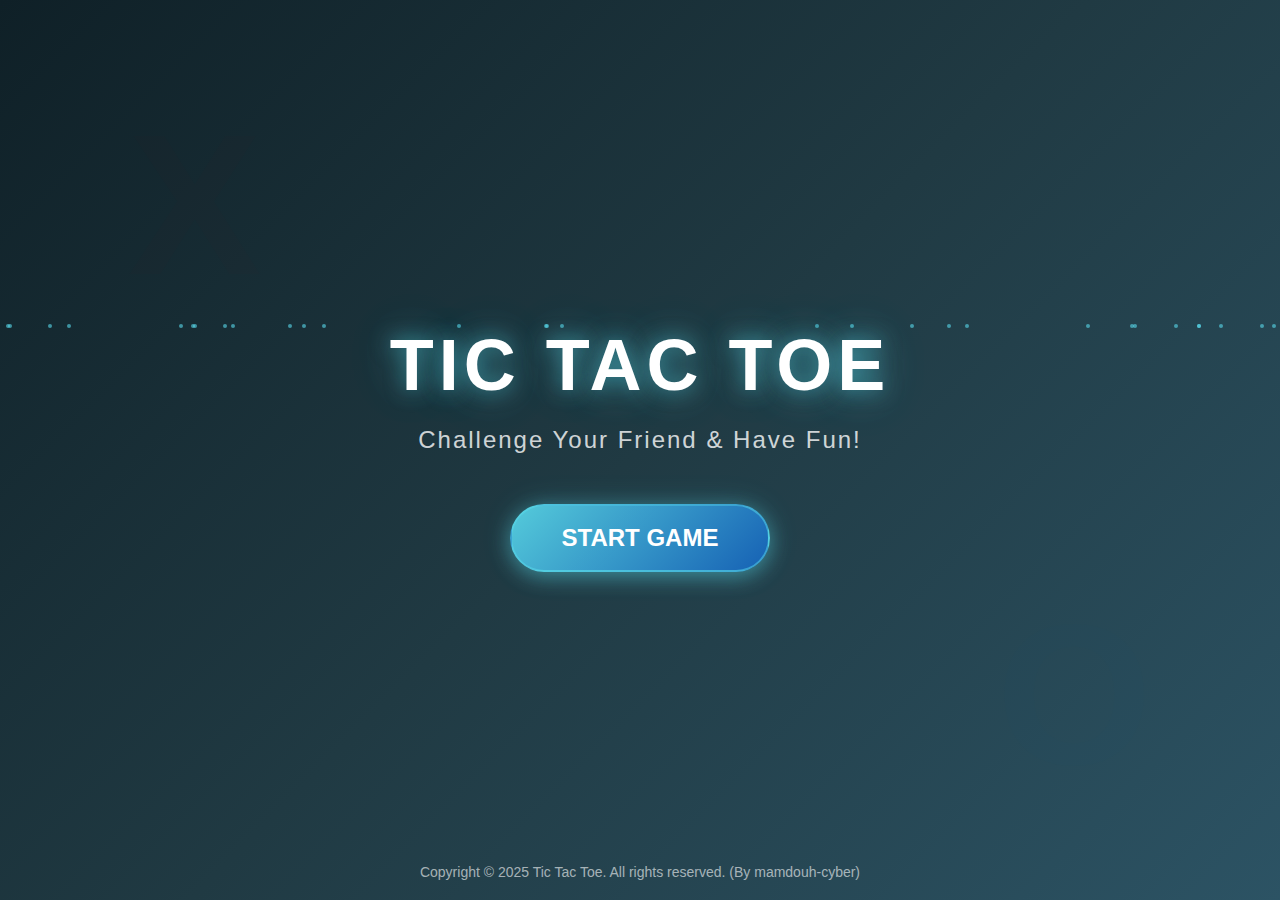
<file: index.html>
<!DOCTYPE html>
<html lang="en">
    <head>
        <meta charset="UTF-8">
        <title>Tic Tac Toe - Home</title>
        <meta name="viewport" content="width=device-width, initial-scale=1.0">
        <meta name="description" content="اهلا بك في موقعي">
        <meta name="keywords" content="X.O , XOgame , XO , O.X , OX , OXgame , Mamdouh-XO , Mamdouh-OX , Tic Tac Toe , tic tac toe">
        <meta name="author" content="mamdouh-cyber">
        <style>
            * {
                margin: 0;
                padding: 0;
                box-sizing: border-box;
            }

            body {
                background: linear-gradient(135deg, #0f2027, #203a43, #2c5364);
                min-height: 100vh;
                display: flex;
                flex-direction: column;
                justify-content: center;
                align-items: center;
                font-family: 'Arial', sans-serif;
                overflow: hidden;
                position: relative;
            }

            /* Animated background particles */
            .particle {
                position: absolute;
                width: 4px;
                height: 4px;
                background: rgba(90, 219, 236, 0.6);
                border-radius: 50%;
                animation: float 15s infinite ease-in-out;
            }

            @keyframes float {
                0%, 100% {
                    transform: translateY(0) translateX(0);
                    opacity: 0;
                }
                10% {
                    opacity: 1;
                }
                90% {
                    opacity: 1;
                }
                50% {
                    transform: translateY(-100vh) translateX(50px);
                    opacity: 0.8;
                }
            }

            /* Main container */
            .home-container {
                text-align: center;
                z-index: 10;
                animation: fadeInUp 1s ease-out;
            }

            @keyframes fadeInUp {
                from {
                    opacity: 0;
                    transform: translateY(30px);
                }
                to {
                    opacity: 1;
                    transform: translateY(0);
                }
            }

            /* Title styling */
            .main-title {
                font-size: 72px;
                font-weight: 900;
                color: #fff;
                margin-bottom: 20px;
                text-shadow: 0 0 20px rgba(90, 219, 236, 0.5),
                             0 0 40px rgba(90, 219, 236, 0.3),
                             0 0 60px rgba(90, 219, 236, 0.2);
                animation: pulse 2s ease-in-out infinite;
                letter-spacing: 5px;
                padding: 0 20px;
            }

            @keyframes pulse {
                0%, 100% {
                    transform: scale(1);
                }
                50% {
                    transform: scale(1.05);
                }
            }

            /* Subtitle */
            .subtitle {
                font-size: 24px;
                color: rgba(255, 255, 255, 0.8);
                margin-bottom: 50px;
                animation: fadeIn 1.5s ease-out;
                font-weight: 300;
                letter-spacing: 2px;
                padding: 0 20px;
            }

            @keyframes fadeIn {
                from {
                    opacity: 0;
                }
                to {
                    opacity: 1;
                }
            }

            /* Start button */
            .start-button {
                display: inline-block;
                padding: 18px 50px;
                font-size: 24px;
                font-weight: bold;
                color: #fff;
                background: linear-gradient(135deg, rgba(90, 219, 236, 0.9), rgba(21, 101, 192, 0.9));
                border: 2px solid rgba(90, 219, 236, 0.5);
                border-radius: 50px;
                cursor: pointer;
                text-decoration: none;
                transition: all 0.3s ease;
                box-shadow: 0 5px 20px rgba(90, 219, 236, 0.4),
                            0 0 30px rgba(90, 219, 236, 0.2);
                animation: buttonFloat 3s ease-in-out infinite;
                position: relative;
                overflow: hidden;
                -webkit-tap-highlight-color: transparent;
            }

            @keyframes buttonFloat {
                0%, 100% {
                    transform: translateY(0);
                }
                50% {
                    transform: translateY(-10px);
                }
            }

            .start-button::before {
                content: '';
                position: absolute;
                top: 50%;
                left: 50%;
                width: 0;
                height: 0;
                border-radius: 50%;
                background: rgba(255, 255, 255, 0.3);
                transform: translate(-50%, -50%);
                transition: width 0.6s, height 0.6s;
            }

            .start-button:hover::before {
                width: 300px;
                height: 300px;
            }

            .start-button:hover {
                transform: translateY(-5px) scale(1.05);
                box-shadow: 0 10px 30px rgba(90, 219,236, 0.6),
                            0 0 50px rgba(90, 219, 236, 0.4);
                border-color: rgba(90, 219, 236, 1);
            }

            .start-button:active {
                transform: translateY(-2px) scale(1.02);
            }

            .start-button span {
                position: relative;
                z-index: 1;
            }

            /* Decorative X and O */
            .decorative-xo {
                position: absolute;
                font-size: 200px;
                font-weight: 900;
                opacity: 0.1;
                animation: rotate 20s linear infinite;
                pointer-events: none;
            }
            
            /* Mobile Responsive Styles */
            @media screen and (max-width: 768px) {
                body {
                    overflow-x: hidden;
                }
                
                .main-title {
                    font-size: 48px;
                    letter-spacing: 3px;
                    margin-bottom: 15px;
                }
                
                .subtitle {
                    font-size: 18px;
                    margin-bottom: 40px;
                    letter-spacing: 1px;
                }
                
                .start-button {
                    padding: 15px 40px;
                    font-size: 20px;
                }
                
                .decorative-xo {
                    font-size: 120px;
                }
                
                .home-footer {
                    font-size: 12px;
                    bottom: 10px;
                    padding: 0 20px;
                }
            }
            
            @media screen and (max-width: 480px) {
                .main-title {
                    font-size: 36px;
                    letter-spacing: 2px;
                    margin-bottom: 12px;
                }
                
                .subtitle {
                    font-size: 16px;
                    margin-bottom: 30px;
                }
                
                .start-button {
                    padding: 12px 30px;
                    font-size: 18px;
                }
                
                .decorative-xo {
                    font-size: 80px;
                }
                
                .home-footer {
                    font-size: 10px;
                    bottom: 5px;
                }
            }
            
            @media screen and (max-width: 360px) {
                .main-title {
                    font-size: 28px;
                    letter-spacing: 1px;
                }
                
                .subtitle {
                    font-size: 14px;
                }
                
                .start-button {
                    padding: 10px 25px;
                    font-size: 16px;
                }
            }

            .decorative-x {
                top: 10%;
                left: 10%;
                color: rgba(255, 0, 0, 0.1);
            }

            .decorative-o {
                bottom: 10%;
                right: 10%;
                color: rgba(21, 101, 192, 0.1);
            }

            @keyframes rotate {
                from {
                    transform: rotate(0deg);
                }
                to {
                    transform: rotate(360deg);
                }
            }

            /* Footer */
            .home-footer {
                position: absolute;
                bottom: 20px;
                color: rgba(255, 255, 255, 0.6);
                font-size: 14px;
                animation: fadeIn 2s ease-out;
            }
        </style>
    </head>
    <body>
        <!-- Animated background particles -->
        <div id="particles"></div>

        <!-- Decorative X and O -->
        <div class="decorative-xo decorative-x">X</div>
        <div class="decorative-xo decorative-o">O</div>

        <!-- Main content -->
        <div class="home-container">
            <h1 class="main-title">TIC TAC TOE</h1>
            <p class="subtitle">Challenge Your Friend & Have Fun!</p>
            <a href="XO-Game.html" class="start-button">
                <span>START GAME</span>
            </a>
        </div>

        <!-- Footer -->
        <div class="home-footer">
            Copyright © 2025 Tic Tac Toe. All rights reserved. (By mamdouh-cyber)
        </div>

        <script>
            // Create animated particles
            function createParticles() {
                const particlesContainer = document.getElementById('particles');
                const particleCount = 30;

                for (let i = 0; i < particleCount; i++) {
                    const particle = document.createElement('div');
                    particle.className = 'particle';
                    particle.style.left = Math.random() * 100 + '%';
                    particle.style.animationDelay = Math.random() * 15 + 's';
                    particle.style.animationDuration = (10 + Math.random() * 10) + 's';
                    particlesContainer.appendChild(particle);
                }
            }

            // Initialize particles on page load
            window.addEventListener('DOMContentLoaded', createParticles);
        </script>
    </body>
</html>
</file>
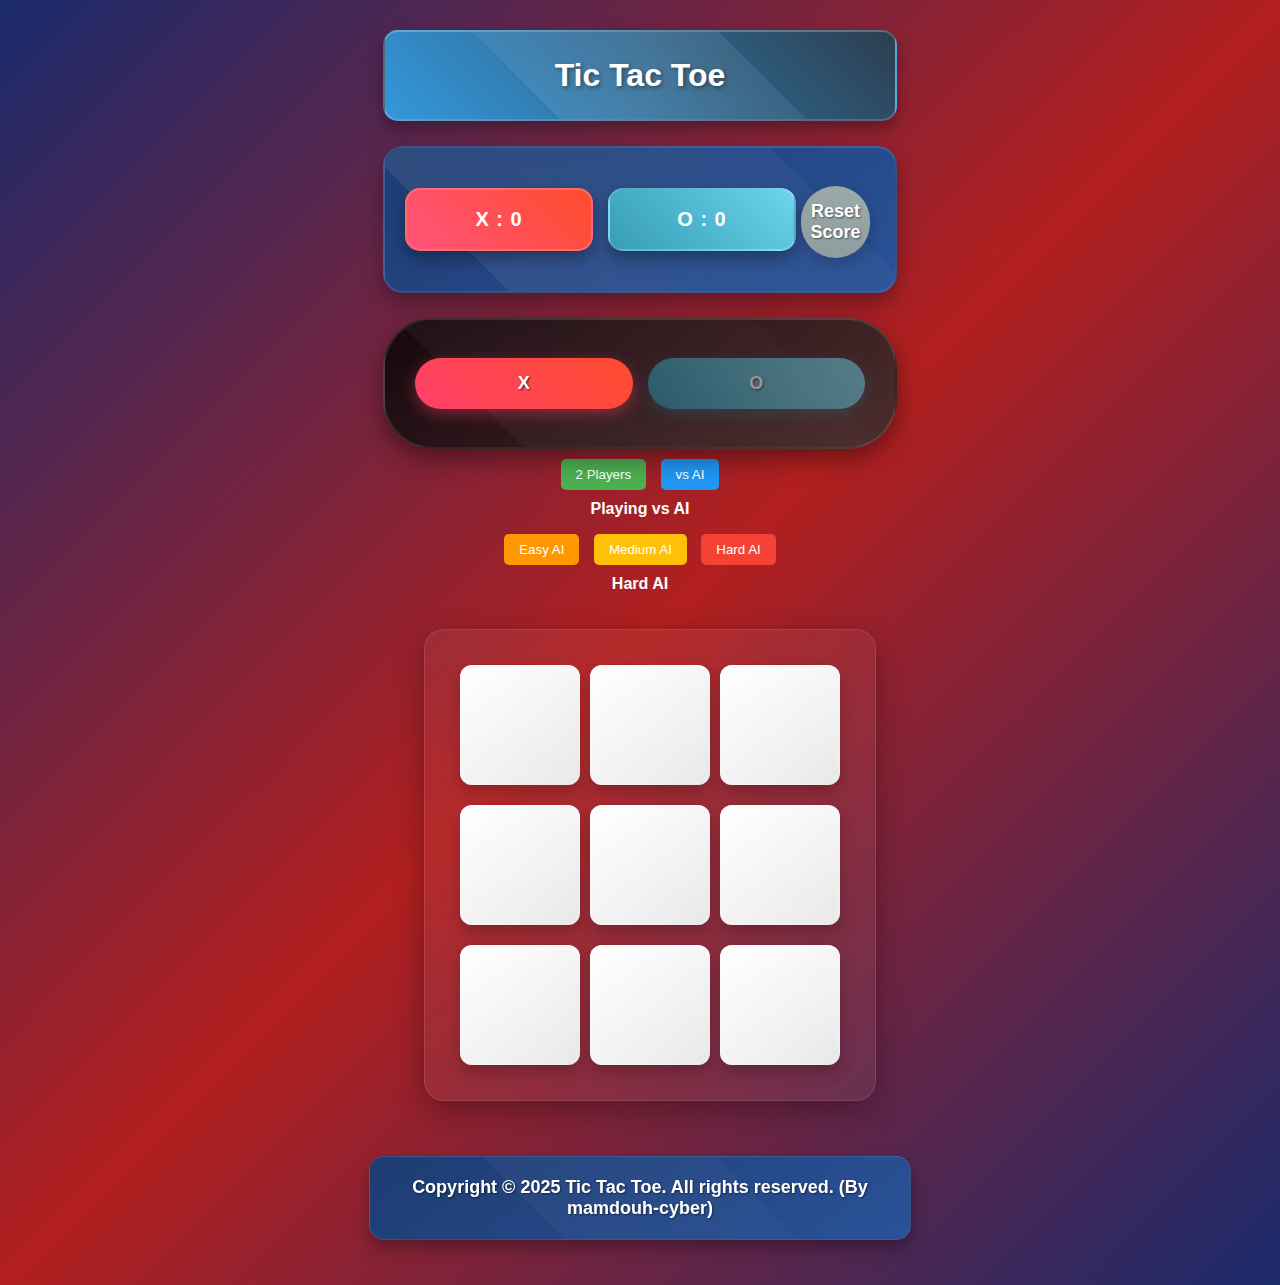
<file: XO-Game.html>
<!DOCTYPE html>
<html lang="en">
    <head>
        <link rel="stylesheet" href="Style.css">
        <meta charset="UTF-8">
        <title>My Project</title>
        <meta name="viewport" content="width=device-width, initial-scale=1.0">
        <meta name="description" content="اهلا بك في موقعي">
        <meta name="keywords" content="X.O , XOgame , XO , O.X , OX , OXgame , Mamdouh-XO , Mamdouh-OX , Tic Tac Toe , tic tac toe">
        <meta name="author" content="mamdouh-cyber">
    </head>
    <body>
        <header>
            <h1 class="Header">
                Tic Tac Toe
            </h1>
            
            <div class="ScoreContainer">
                    <p class="Score" id="ScoreX">
                    <p class="ScoreTextRed">
                        X : <span id="ScoreXValue">0</span>
                    </p>
                    </p>

                    <p class="Score" id="ScoreO">
                    <p class="ScoreTextBlue">
                        O : <span id="ScoreOValue">0</span>
                    </p>
                    </p>
                    
                    <button onclick="resetScore()" class="ResetScoreButton" style="margin-top: 5px;">Reset Score</button>
            </div>

            <div class="WhoPlay-Container">
                <p class="X-Play" id="XS"></p>

                <p class="O-Play" id="OS"></p>
            </div>
            
            <div style="text-align: center; margin: 10px auto; max-width: 500px;">
                <button onclick="switchGameMode('PVP')" style="padding: 8px 15px; margin: 0 5px; background-color: #4CAF50; color: white; border: none; border-radius: 5px; cursor: pointer;">2 Players</button>
                <button onclick="switchGameMode('PVAI')" style="padding: 8px 15px; margin: 0 5px; background-color: #2196F3; color: white; border: none; border-radius: 5px; cursor: pointer;">vs AI</button>
                <p id="gameModeText" style="color: white; margin-top: 10px; font-weight: bold;">Playing vs AI</p>
            </div>
            
            <div id="difficultySection" style="text-align: center; margin: 10px auto; max-width: 500px;">
                <button onclick="switchDifficulty('easy')" style="padding: 8px 15px; margin: 0 5px; background-color: #FF9800; color: white; border: none; border-radius: 5px; cursor: pointer;">Easy AI</button>
                <button onclick="switchDifficulty('medium')" style="padding: 8px 15px; margin: 0 5px; background-color: #FFC107; color: white; border: none; border-radius: 5px; cursor: pointer;">Medium AI</button>
                <button onclick="switchDifficulty('hard')" style="padding: 8px 15px; margin: 0 5px; background-color: #F44336; color: white; border: none; border-radius: 5px; cursor: pointer;">Hard AI</button>
                <p id="difficultyText" style="color: white; margin-top: 10px; font-weight: bold;">Hard AI</p>
            </div>
        </header>

        <section>
            <div class="GameContainer">
                <div class="GameRow">
                    <div class="GameCell" id="Block1" onclick="AddXO('1')"></div>
                    <div class="GameCell" id="Block2" onclick="AddXO('2')"></div>
                    <div class="GameCell" id="Block3" onclick="AddXO('3')"></div>
                </div>
                <div class="GameRow">
                    <div class="GameCell" id="Block4" onclick="AddXO('4')"></div>
                    <div class="GameCell" id="Block5" onclick="AddXO('5')"></div>
                    <div class="GameCell" id="Block6" onclick="AddXO('6')"></div>
                </div>
                <div class="GameRow">
                    <div class="GameCell" id="Block7" onclick="AddXO('7')"></div>
                    <div class="GameCell" id="Block8" onclick="AddXO('8')"></div>
                    <div class="GameCell" id="Block9" onclick="AddXO('9')"></div>
                </div>
            </div>
        </section>

        <footer>
            <h5 class="Footer">
                Copyright © 2025 Tic Tac Toe. All rights reserved. (By mamdouh-cyber)
            </h5>
        </footer>
    </body>
    <script src="Script.js"></script>
</html>
</file>
<file: Style.css>
body {
    background: linear-gradient(135deg, #1a2a6c, #b21f1f, #1a2a6c);
    min-height: 100vh;
    margin: 0;
    font-family: 'Segoe UI', Tahoma, Geneva, Verdana, sans-serif;
    padding: 10px;
    box-sizing: border-box;
    display: flex;
    flex-direction: column;
    align-items: center;
    justify-content: center;
    color: white;
}

.Header {
    text-align: center;
    font-size: 28px;
    font-weight: 700;
    color: white;
    background: linear-gradient(45deg, #3498db, #2c3e50);
    padding: 20px;
    border-radius: 15px;
    margin: 20px auto;
    max-width: 500px;
    box-shadow: 0 8px 16px rgba(0, 0, 0, 0.3);
    text-shadow: 2px 2px 4px rgba(0, 0, 0, 0.5);
    border: 2px solid rgba(255, 255, 255, 0.2);
    position: relative;
    overflow: hidden;
}

.Header::before {
    content: '';
    position: absolute;
    top: -50%;
    left: -50%;
    width: 200%;
    height: 200%;
    background: linear-gradient(45deg, transparent, rgba(255, 255, 255, 0.1), transparent);
    transform: rotate(45deg);
    z-index: 0;
}

.Header > * {
    position: relative;
    z-index: 1;
}

.ScoreContainer {
    display: flex;
    background: linear-gradient(145deg, #1e3c72, #2a5298);
    border-radius: 20px;
    justify-content: center;
    align-items: center;
    margin: 25px auto;
    max-width: 470px;
    padding: 20px;
    box-shadow: 0 10px 20px rgba(0, 0, 0, 0.3);
    border: 2px solid rgba(255, 255, 255, 0.1);
    position: relative;
    overflow: hidden;
}

.ScoreContainer::before {
    content: '';
    position: absolute;
    top: -50%;
    left: -50%;
    width: 200%;
    height: 200%;
    background: linear-gradient(45deg, rgba(255, 255, 255, 0.1), transparent);
    transform: rotate(45deg);
    z-index: 0;
}

.ScoreContainer > * {
    position: relative;
    z-index: 1;
}

#ScoreO {
    margin-left: 15px;
}

.ScoreTextRed , .ScoreTextBlue {
    min-width: 120px;
    text-align: center;
    padding: 15px 20px;
    border-radius: 15px;
    color: #fff;
    font-weight: bold;
    letter-spacing: 1px;
    box-shadow: 0 8px 15px rgba(0, 0, 0, 0.3);
    border: 2px solid rgba(255, 255, 255, 0.2);
    font-size: 18px;
    transition: all 0.3s ease;
    position: relative;
    overflow: hidden;
    z-index: 1;
}

.ScoreTextRed::before, .ScoreTextBlue::before {
    content: '';
    position: absolute;
    top: 0;
    left: 0;
    width: 100%;
    height: 100%;
    background: linear-gradient(45deg, rgba(255, 255, 255, 0.1), transparent);
    z-index: -1;
}

.ScoreTextRed {
    background: linear-gradient(45deg, #ff416c, #ff4b2b);
}

.ScoreTextBlue {
    background: linear-gradient(45deg, #2193b0, #6dd5ed);
}

.ScoreTextRed:hover, .ScoreTextBlue:hover {
    transform: translateY(-3px);
    box-shadow: 0 12px 20px rgba(0, 0, 0, 0.4);
}

.ResetScoreButton {
    padding: 12px 20px;
    margin: 0 5px;
    background: linear-gradient(45deg, #7f8c8d, #95a5a6);
    color: white;
    border: none;
    border-radius: 50px;
    cursor: pointer;
    font-weight: bold;
    font-size: 16px;
    box-shadow: 0 5px 15px rgba(0, 0, 0, 0.2);
    transition: all 0.3s ease;
    text-shadow: 1px 1px 2px rgba(0, 0, 0, 0.5);
    position: relative;
    overflow: hidden;
    z-index: 1;
    display: flex;
    align-items: center;
    justify-content: center;
    text-align: center;
}

.ResetScoreButton::before {
    content: '';
    position: absolute;
    top: -50%;
    left: -50%;
    width: 200%;
    height: 200%;
    background: linear-gradient(45deg, rgba(255, 255, 255, 0.2), transparent);
    transform: rotate(45deg);
    z-index: -1;
}

.ResetScoreButton:hover {
    transform: translateY(-3px);
    box-shadow: 0 8px 20px rgba(0, 0, 0, 0.3);
    background: linear-gradient(45deg, #95a5a6, #bdc3c7);
}

.ResetScoreButton:active {
    transform: translateY(1px);
    box-shadow: 0 3px 10px rgba(0, 0, 0, 0.2);
}

.Footer {
    text-align: center;
    font-size: 16px;
    font-weight: 600;
    color: white;
    background: linear-gradient(145deg, #1e3c72, #2a5298);
    padding: 15px;
    border-radius: 15px;
    margin: 35px auto;
    max-width: 500px;
    box-shadow: 0 8px 16px rgba(0, 0, 0, 0.3);
    text-shadow: 1px 1px 2px rgba(0, 0, 0, 0.5);
    border: 1px solid rgba(255, 255, 255, 0.1);
    position: relative;
    overflow: hidden;
}

.Footer::before {
    content: '';
    position: absolute;
    top: -50%;
    left: -50%;
    width: 200%;
    height: 200%;
    background: linear-gradient(45deg, rgba(255, 255, 255, 0.05), transparent);
    transform: rotate(45deg);
    z-index: 0;
}

.Footer > * {
    position: relative;
    z-index: 1;
}

.GameContainer {
    display: flex;
    flex-direction: column;
    align-items: center;
    justify-content: center;
    margin: 20px auto;
    width: 100%;
    max-width: 350px;
    background: rgba(255, 255, 255, 0.05);
    padding: 20px;
    border-radius: 20px;
    box-shadow: 0 10px 30px rgba(0, 0, 0, 0.3);
    backdrop-filter: blur(10px);
    border: 1px solid rgba(255, 255, 255, 0.1);
}

.GameRow {
    display: flex;
    flex-direction: row;
    justify-content: center;
    gap: 10px;
    margin: 10px 0;
    width: 100%;
}

.GameCell {
    width: 100px;
    height: 100px;
    background: linear-gradient(145deg, #ffffff, #e6e6e6);
    border: none;
    border-radius: 12px;
    display: flex;
    align-items: center;
    justify-content: center;
    font-size: 45px;
    font-weight: bold;
    cursor: pointer;
    box-shadow: 0 8px 15px rgba(0, 0, 0, 0.2), inset 0 2px 5px rgba(255, 255, 255, 0.5);
    transition: all 0.3s ease;
    -webkit-tap-highlight-color: transparent;
    color: #2c3e50;
    position: relative;
    overflow: hidden;
}

.GameCell::before {
    content: '';
    position: absolute;
    top: -50%;
    left: -50%;
    width: 200%;
    height: 200%;
    background: linear-gradient(45deg, rgba(255, 255, 255, 0.3), transparent);
    transform: rotate(45deg);
    z-index: 0;
}

.GameCell > * {
    position: relative;
    z-index: 1;
}

.GameCell:hover {
    transform: translateY(-5px);
    box-shadow: 0 12px 20px rgba(0, 0, 0, 0.3), inset 0 2px 5px rgba(255, 255, 255, 0.7);
}

.GameCell:active {
    transform: scale(0.95);
    box-shadow: 0 4px 8px rgba(0, 0, 0, 0.2), inset 0 2px 5px rgba(255, 255, 255, 0.3);
}

.WhoPlay-Container {
    display: flex;
    justify-content: space-between;
    align-items: center;
    max-width: 350px;
    margin: 25px auto 0;
    padding: 15px 25px;
    background: linear-gradient(145deg, rgba(0, 0, 0, 0.8), rgba(50, 50, 50, 0.8));
    border-radius: 50px;
    box-shadow: 0 10px 25px rgba(0, 0, 0, 0.4);
    border: 2px solid rgba(255, 255, 255, 0.1);
    gap: 15px;
    width: calc(100% - 40px);
    position: relative;
    overflow: hidden;
}

.WhoPlay-Container::before {
    content: '';
    position: absolute;
    top: -50%;
    left: -50%;
    width: 200%;
    height: 200%;
    background: linear-gradient(45deg, rgba(255, 255, 255, 0.05), transparent);
    transform: rotate(45deg);
    z-index: 0;
}

.X-Play , .O-Play {
    flex: 1;
    display: flex;
    justify-content: center;
    align-items: center;
    color: white;
    font-weight: bold;
    padding: 12px 0;
    border-radius: 45px;
    font-size: 16px;
    text-shadow: 1px 1px 2px rgba(0, 0, 0, 0.7);
    position: relative;
    z-index: 1;
    transition: all 0.3s ease;
}

.X-Play {
    background: linear-gradient(45deg, #ff416c, #ff4b2b);
    box-shadow: 0 5px 15px rgba(255, 65, 108, 0.4);
}

.O-Play {
    background: linear-gradient(45deg, #2193b0, #6dd5ed);
    box-shadow: 0 5px 15px rgba(33, 147, 176, 0.4);
}

.X-Play:hover, .O-Play:hover {
    transform: translateY(-3px);
    box-shadow: 0 8px 20px rgba(0, 0, 0, 0.5);
}

/* Responsive Styles for All Devices */
/* Large desktop screens */
@media screen and (min-width: 1200px) {
    .GameContainer {
        max-width: 400px;
        padding: 25px;
    }
    
    .GameCell {
        width: 120px;
        height: 120px;
        font-size: 50px;
    }
    
    .Header {
        font-size: 32px;
        padding: 25px;
    }
    
    .ScoreTextRed, .ScoreTextBlue {
        min-width: 140px;
        padding: 18px 22px;
        font-size: 20px;
    }
    
    .WhoPlay-Container {
        max-width: 450px;
        padding: 20px 30px;
    }
    
    .X-Play, .O-Play {
        font-size: 18px;
        padding: 15px 0;
    }
    
    .Footer {
        font-size: 18px;
        padding: 20px;
    }
    
    .ResetScoreButton {
        padding: 15px 25px;
        font-size: 18px;
        justify-content: center;
    }
}

/* Tablet and smaller desktop */
@media screen and (max-width: 1024px) {
    .Header {
        font-size: 18px;
        padding: 12px;
        margin: 10px auto;
        max-width: 95%;
    }
    
    .ScoreContainer {
        max-width: 90%;
        padding: 8px;
        margin: 20px auto;
        border-radius: 50px;
    }
    
    .GameContainer {
        max-width: 100%;
        margin: 10px auto;
    }
}

/* Mobile devices */
@media screen and (max-width: 768px) {
    body {
        padding: 5px;
    }

    .Header {
        font-size: 24px;
        padding: 15px;
        margin: 15px auto;
        max-width: 95%;
    }

    .ScoreContainer {
        max-width: 90%;
        padding: 15px;
        margin: 20px auto;
        border-radius: 15px;
    }

    .ScoreTextRed, .ScoreTextBlue {
        min-width: 100px;
        padding: 12px 15px;
        font-size: 16px;
    }

    #ScoreO {
        margin-left: 10px;
    }

    .GameContainer {
        max-width: 100%;
        margin: 15px auto;
        padding: 15px;
    }

    .GameCell {
        width: calc((100vw - 50px) / 3);
        max-width: 100px;
        height: calc((100vw - 50px) / 3);
        max-height: 100px;
        font-size: calc((100vw - 50px) / 8);
        min-width: 70px;
        min-height: 70px;
    }

    .GameRow {
        gap: 10px;
        margin: 10px 0;
    }

    .WhoPlay-Container {
        max-width: 90%;
        padding: 12px 18px;
        margin: 20px auto 0;
        gap: 10px;
    }

    .X-Play, .O-Play {
        font-size: 14px;
        padding: 10px 0;
    }

    .Footer {
        font-size: 14px;
        padding: 12px;
        margin: 25px auto;
        max-width: 95%;
    }
    
    .ScoreContainer {
        flex-direction: column;
        gap: 15px;
        align-items: stretch;
    }
    
    .ResetScoreButton {
        align-self: center;
        width: auto;
        max-width: 220px;
        padding: 10px 15px;
        font-size: 15px;
        justify-content: center;
    }
}

/* Small mobile devices */
@media screen and (max-width: 480px) {
    .Header {
        font-size: 20px;
        padding: 12px;
    }
    
    .ScoreContainer {
        border-radius: 15px;
        padding: 12px;
    }
    
    .ScoreTextRed, .ScoreTextBlue {
        min-width: 90px;
        padding: 10px 12px;
        font-size: 14px;
    }
    
    .GameCell {
        width: calc((100vw - 40px) / 3);
        height: calc((100vw - 40px) / 3);
        font-size: calc((100vw - 40px) / 7);
        min-width: 60px;
        min-height: 60px;
    }
    
    .WhoPlay-Container {
        padding: 10px 15px;
        border-radius: 15px;
    }
    
    .X-Play, .O-Play {
        font-size: 13px;
        padding: 8px 0;
    }
    
    .Footer {
        font-size: 13px;
        padding: 10px;
    }
    
    .ResetScoreButton {
        width: 100%;
        max-width: none;
        margin: 10px 0 0 0;
        padding: 12px 15px;
        justify-content: center;
    }
}

/* Very small mobile devices */
@media screen and (max-width: 360px) {
    .GameCell {
        width: calc((100vw - 30px) / 3);
        height: calc((100vw - 30px) / 3);
        font-size: calc((100vw - 30px) / 6);
        min-width: 50px;
        min-height: 50px;
    }
    
    .ScoreTextRed, .ScoreTextBlue {
        min-width: 80px;
        padding: 8px 10px;
        font-size: 13px;
    }
    
    .Header {
        font-size: 18px;
        padding: 10px;
    }
    
    .X-Play, .O-Play {
        font-size: 12px;
        padding: 6px 0;
    }
}
</file>
